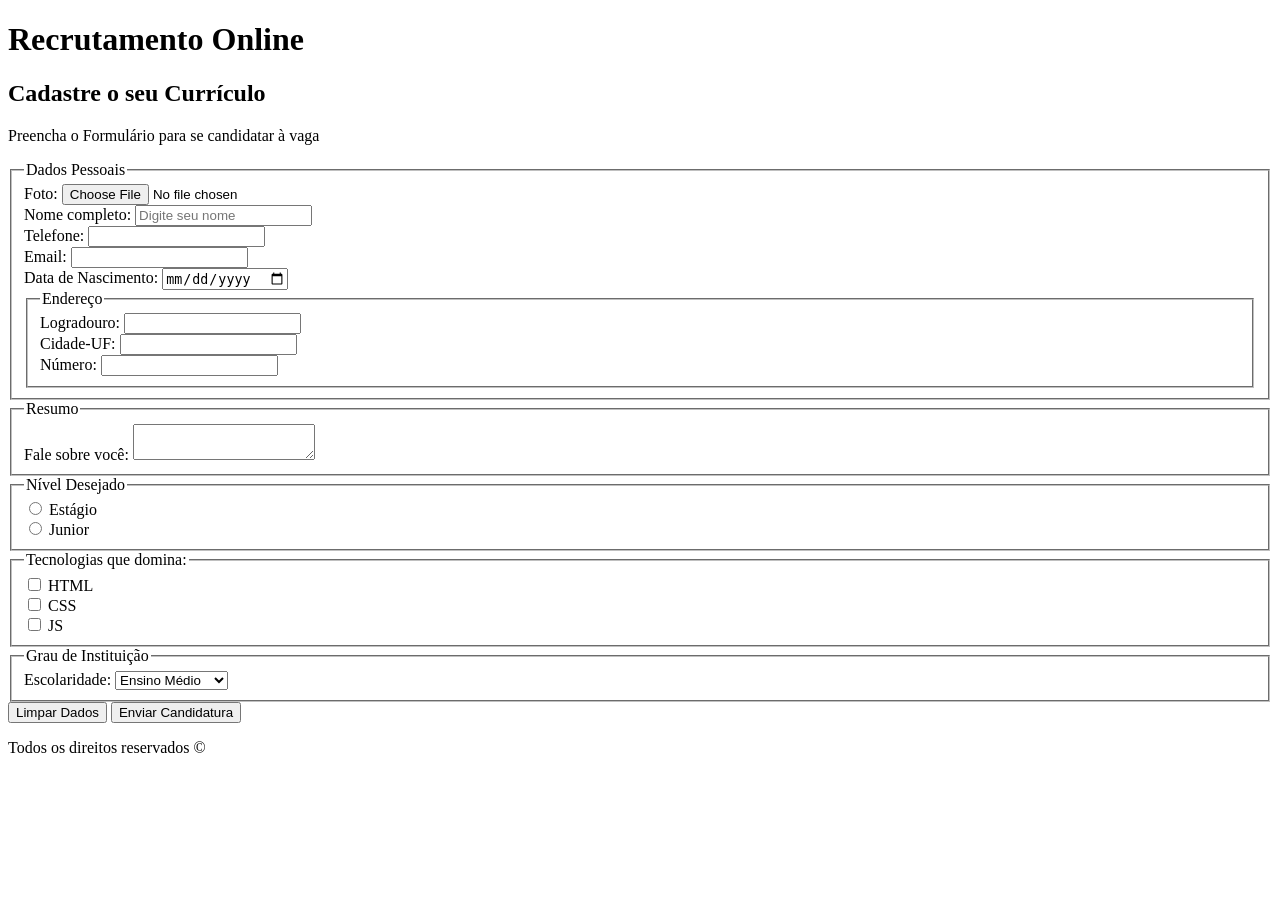
<file: aula 3/index.html>
<!DOCTYPE html>
<html lang="pt-br">
    <head>
        <title>Recrutamento Online</title>
        <meta charset="UTF-8">
    </head>
    <body>
        <header>
            <h1>Recrutamento Online</h1>
        </header>
        <main>
            <section>
                <h2>Cadastre o seu Currículo</h2>
                <form action="https://postman-echo.com/post" method="post" enctype="multipart/form-data">
                    <p>Preencha o Formulário para se candidatar à vaga</p>
                    <fieldset>
                        <legend>Dados Pessoais</legend>

                        <div>
                            <label for="foto_id">Foto:</label>
                            <input id="foto_id" name="foto" type="file" accept="imagem/*">
                        </div>

                        <div>
                         <label for="nome_id">Nome completo:</label>
                         <input id="nome_id" name="nome" type="text" placeholder="Digite seu nome">
                        </div>

                        <div>
                         <label for="telefone_id">Telefone:</label>
                         <input id="telefone_id" name="telefone" type="tel" required>
                        </div>

                        <div>
                            <label for="email_id">Email:</label>
                            <input id="email_id" name="email" type="email">
                        </div>

                        <div>
                            <label for="data_nasc_id">Data de Nascimento:</label>
                            <input id="data_nasc_id" name="data_nasc" type="date">
                        </div>

                        <fieldset>
                            <legend>Endereço</legend>

                            <div>
                                <label for="logradouro_id">Logradouro:</label>
                                <input id="logradouro_id" name="logradouro" type="text">
                            </div>

                            <div>
                                <label for="cidade_id">Cidade-UF:</label>
                                <input id="cidade_id" name="cidade" type="text">
                            </div>

                            <div>
                                <label for="numero_id">Número:</label>
                                <input id="numero_id" name="numero" type="number">
                            </div>

                        </fieldset>

                    </fieldset>
                    <fieldset>
                        <legend>Resumo</legend>
                        <div>
                            <label for="resumo_id">Fale sobre você:</label>
                            <textarea id="resumo_id" nome="resumo"></textarea>
                        </div>
                    </fieldset>

                    <fieldset>
                        <legend>Nível Desejado</legend>
                        <div>
                            <input id="nivel_estagio_id"
                                   name="nivel"
                                   type="radio"
                                   value="estagio">
                            <label for="nivel_estagio_id">Estágio</label>
                        </div>
                        
                        <div>
                            <input id="nivel_junior_id"
                                   name="nivel"
                                   type="radio"
                                   value="junior">
                            <label for="nivel_junior_id">Junior</label>
                        </div>
                    </fieldset>

                    <fieldset>
                        <legend>Tecnologias que domina:</legend>
                        <div>
                            <input id="tec_html_id" 
                                   name="tecnologias"
                                   type="checkbox"
                                   value="html">
                            <label for="tec_html_id">HTML</label>
                        </div>
                        <div>
                            <input id="tec_css_id" 
                                   name="tecnologias"
                                   type="checkbox"
                                   value="css">
                            <label for="tec_css_id">CSS</label>
                        </div>
                        <div>
                            <input id="tec_js_id" 
                                   name="tecnologias"
                                   type="checkbox"
                                   value="js">
                            <label for="tec_js_id">JS</label>
                        </div>
                    </fieldset>
                    
                    <fieldset>
                        <legend>Grau de Instituição</legend>
                        <div>
                            <label for="escolaridade_id">Escolaridade:</label>
                            <select id="escolaridade_id" name="escolaridade">
                                <option value="medio">Ensino Médio</option>
                                <option value="graduacao">Graduação</option>
                                <option value="pos">Pós-graduação</option>
                            </select>
                        </div>
                    </fieldset>

                    <div>
                        <button type="reset">Limpar Dados</button>
                        <button type="submit">Enviar Candidatura</button>
                    </div>
                </form>
            </section>
        </main>
        <footer>
            <p>Todos os direitos reservados &copy;</p>
        </footer>
    </body>
</html>
</file>
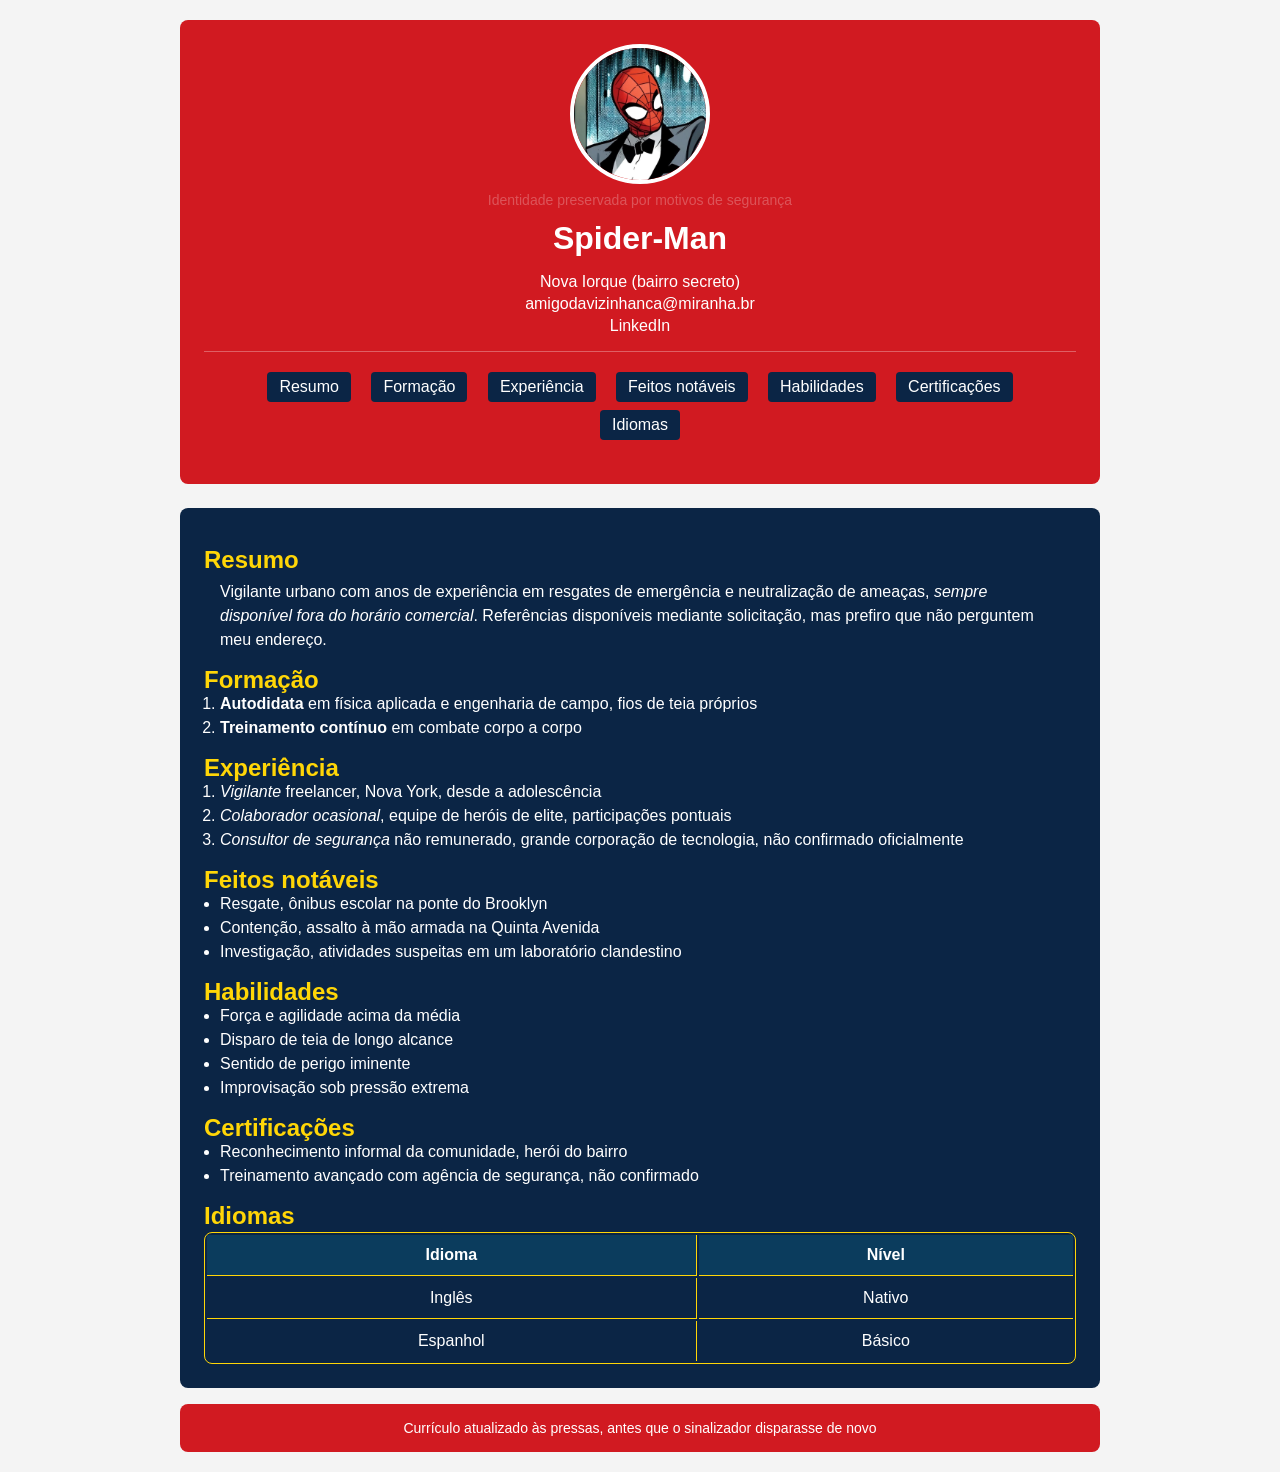
<file: aula 5/index.html>
<!DOCTYPE html>
<html lang="pt-br">
<head>
  <meta charset="UTF-8" />
  <meta name="viewport" content="width=device-width, initial-scale=1.0" />
  <title>Currículo Spider-Man</title>
  <link rel="stylesheet" href="./styles/global.css">
</head>
<body>
  <header>
    <figure>
      <img src="./images/miranha.jpg" alt="Foto de perfil, pessoa mascarada com traje vermelho e azul" />
      <figcaption>Identidade preservada por motivos de segurança</figcaption>
    </figure>
    <h1 style="color: white;">Spider-Man</h1>
    <div class="header-info">
      <p>Nova Iorque (bairro secreto)</p>
      <p>
        <a href="mailto:amigodavizinhanca@miranha.br">amigodavizinhanca@miranha.br</a>
      </p>
      <p>
        <a href="https://www.linkedin.com/in/miranha/">LinkedIn</a>
      </p>
      <nav>
        <ul>
          <li><a href="#resumo">Resumo</a></li>
          <li><a href="#formacao">Formação</a></li>
          <li><a href="#experiencia">Experiência</a></li>
          <li><a href="#feitos">Feitos notáveis</a></li>
          <li><a href="#habilidades">Habilidades</a></li>
          <li><a href="#certificacoes">Certificações</a></li>
          <li><a href="#idiomas">Idiomas</a></li>
        </ul>
      </nav>
    </div>
  </header>

  <main>
    <section id="resumo">
      <h2>Resumo</h2>
      <p>
        Vigilante urbano com anos de experiência em resgates de emergência e neutralização de ameaças,
        <em>sempre disponível fora do horário comercial</em>. Referências disponíveis mediante solicitação,
        mas prefiro que não perguntem meu endereço.
      </p>
    </section>

    <section id="formacao">
      <h2>Formação</h2>
      <ol>
        <li><strong>Autodidata</strong> em física aplicada e engenharia de campo, fios de teia próprios</li>
        <li><strong>Treinamento contínuo</strong> em combate corpo a corpo</li>
      </ol>
    </section>

    <section id="experiencia">
      <h2>Experiência</h2>
      <ol>
        <li><em>Vigilante</em> freelancer, Nova York, desde a adolescência</li>
        <li><em>Colaborador ocasional</em>, equipe de heróis de elite, participações pontuais</li>
        <li><em>Consultor de segurança</em> não remunerado, grande corporação de tecnologia, não confirmado oficialmente</li>
      </ol>
    </section>

    <section id="feitos">
      <h2>Feitos notáveis</h2>
      <ul>
        <li>Resgate, ônibus escolar na ponte do Brooklyn</li>
        <li>Contenção, assalto à mão armada na Quinta Avenida</li>
        <li>Investigação, atividades suspeitas em um laboratório clandestino</li>
      </ul>
    </section>

    <section id="habilidades">
      <h2>Habilidades</h2>
      <ul>
        <li>Força e agilidade acima da média</li>
        <li>Disparo de teia de longo alcance</li>
        <li>Sentido de perigo iminente</li>
        <li>Improvisação sob pressão extrema</li>
      </ul>
    </section>

    <section id="certificacoes">
      <h2>Certificações</h2>
      <ul>
        <li>Reconhecimento informal da comunidade, herói do bairro</li>
        <li>Treinamento avançado com agência de segurança, não confirmado</li>
      </ul>
    </section>

    <section id="idiomas">
      <h2>Idiomas</h2>
      <table>
        <thead>
          <tr>
            <th scope="col">Idioma</th>
            <th scope="col">Nível</th>
          </tr>
        </thead>
        <tbody>
          <tr>
            <td>Inglês</td>
            <td>Nativo</td>
          </tr>
          <tr>
            <td>Espanhol</td>
            <td>Básico</td>
          </tr>
        </tbody>
      </table>
    </section>
  </main>

  <footer>
    <p>Currículo atualizado às pressas, antes que o sinalizador disparasse de novo</p>
  </footer>
</body>

</html>
</file>
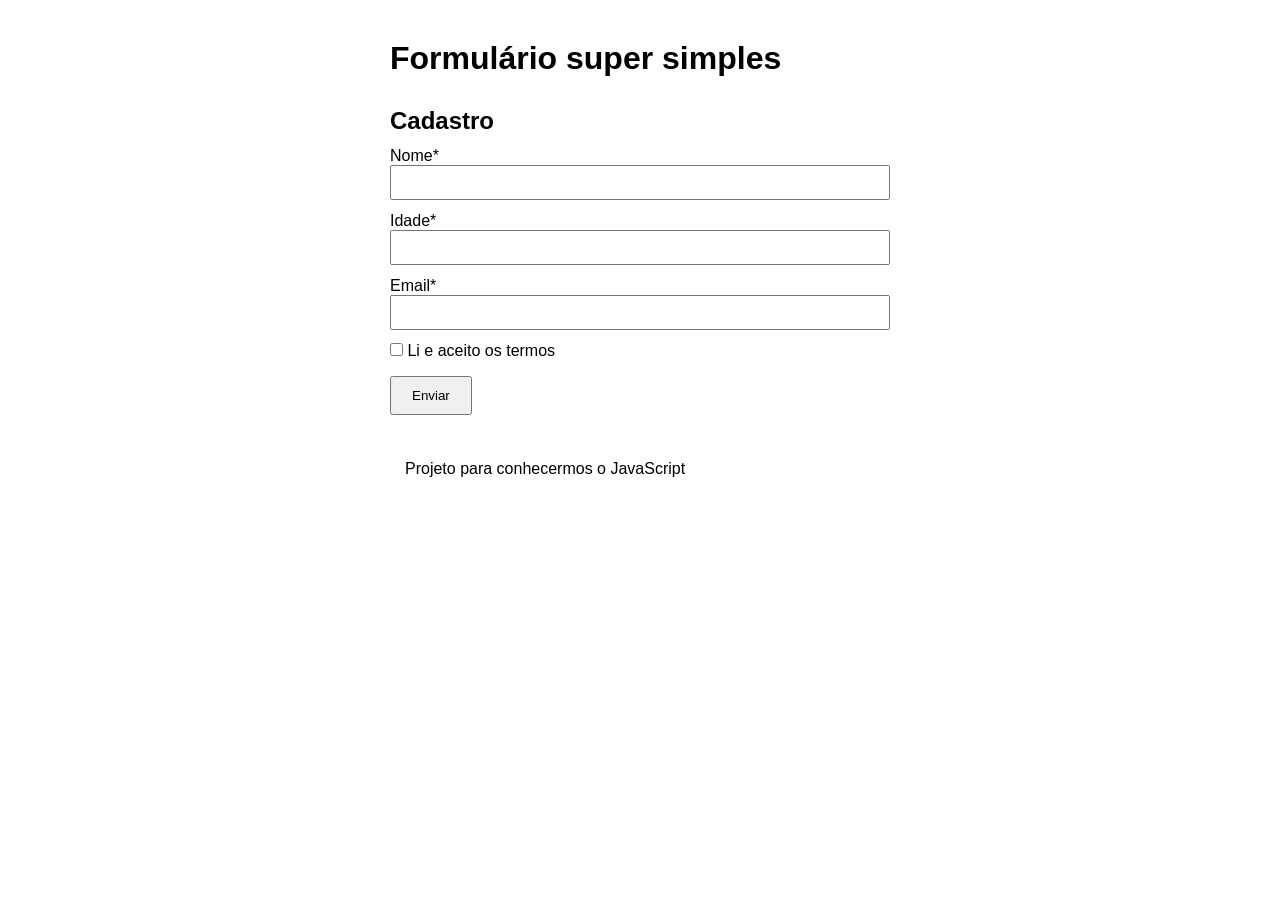
<file: aula 7/index.html>
<!DOCTYPE html>
<html lang="pt-BR">
<head>
    <meta charset="UTF-8">
    <meta name="viewport" content="width=device-width, initial-scale=1.0">
    <title>Aprendendo JavaScript</title>
    <link rel="stylesheet" href="./styles/global.css">
    <script src="./scripts/index.js" defer></script>
</head>
<body>
    <header>
        <h1>Formulário super simples</h1>
    </header>
    <main>
        <h2>Cadastro</h2>
        <form id="cadastro">
            <label for="nome">Nome*</label>
            <input type="text" id="nome">
            <p id="erro-nome" class="oculto"></p>

            <label for="idade">Idade*</label>
            <input type="text" id="idade">
            <p id="erro-idade" class="oculto"></p>

            <label for="email">Email*</label>
            <input type="text" id="email">
            <p id="erro-email" class="oculto"></p>

            <label>
                <input type="checkbox" id="termos">
                <span>Li e aceito os termos</span>
                <p id="erro-termos" class="oculto"></p>
            </label>

            <button onclick="executar(event)">Enviar</button>
            <p id="concluido" class="oculto"></p>

        </form>
    </main>
    <footer>
        <p>Projeto para conhecermos o JavaScript</p>
    </footer>
</body>
</html>
</file>
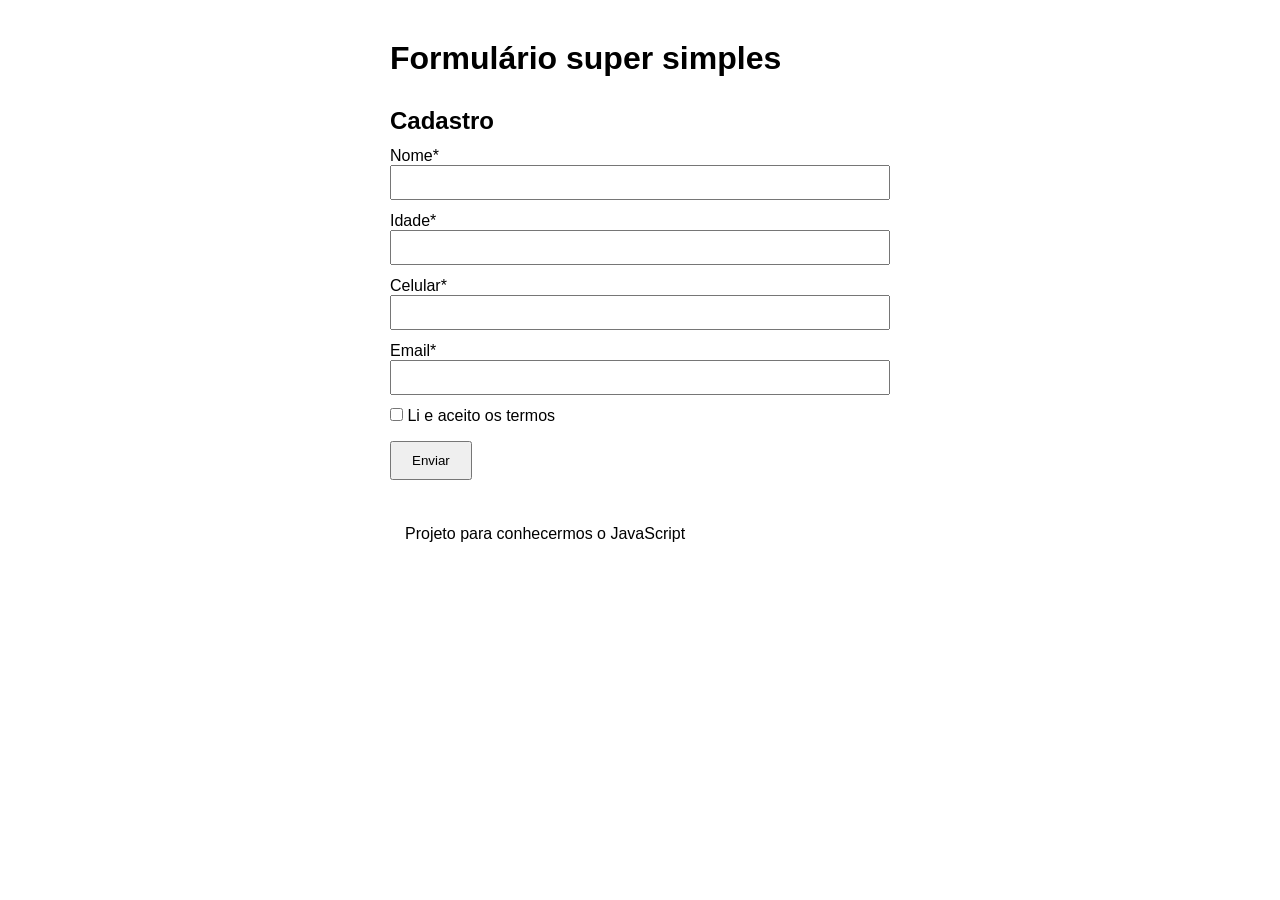
<file: aula 8/index.html>
<!DOCTYPE html>
<html lang="pt-BR">
<head>
  <meta charset="UTF-8">
  <meta name="viewport" content="width=device-width, initial-scale=1.0">
  <link rel="stylesheet" href="styles/global.css">
  <script src="scripts/index.js" defer></script>
  <title>Formulário JS</title>
</head>
<body>
  <header>
    <h1>Formulário super simples</h1>
  </header>
  <main>
    <h2>Cadastro</h2>
    <form id="cadastro" novalidate onsubmit="executar(event)">
      <label for="nome">Nome*</label>
      <input type="text" id="nome">
      <p id="erro-nome" class="oculto"></p>

      <label for="idade">Idade*</label>
      <input type="number" id="idade">
      <p id="erro-idade" class="oculto"></p>

      <label for="Celular">Celular*</label>
      <input type="text" id="celular" oninput="mascararCelular(event)">
      <p id="erro-celular" class="oculto"></p>


      <label for="email">Email*</label>
      <input type="email" id="email">
      <p id="erro-email" class="oculto"></p>

      <label>
        <input type="checkbox" id="termos">
        Li e aceito os termos
        <p id="erro-termos" class="oculto"></p>
      </label>

      <button type="submit">Enviar</button>
      <p id="concluido" class="oculto"></p>

    </form>
  </main>
  <footer>
    <p>Projeto para conhecermos o JavaScript</p>
  </footer>
</body>
</html>
</file>
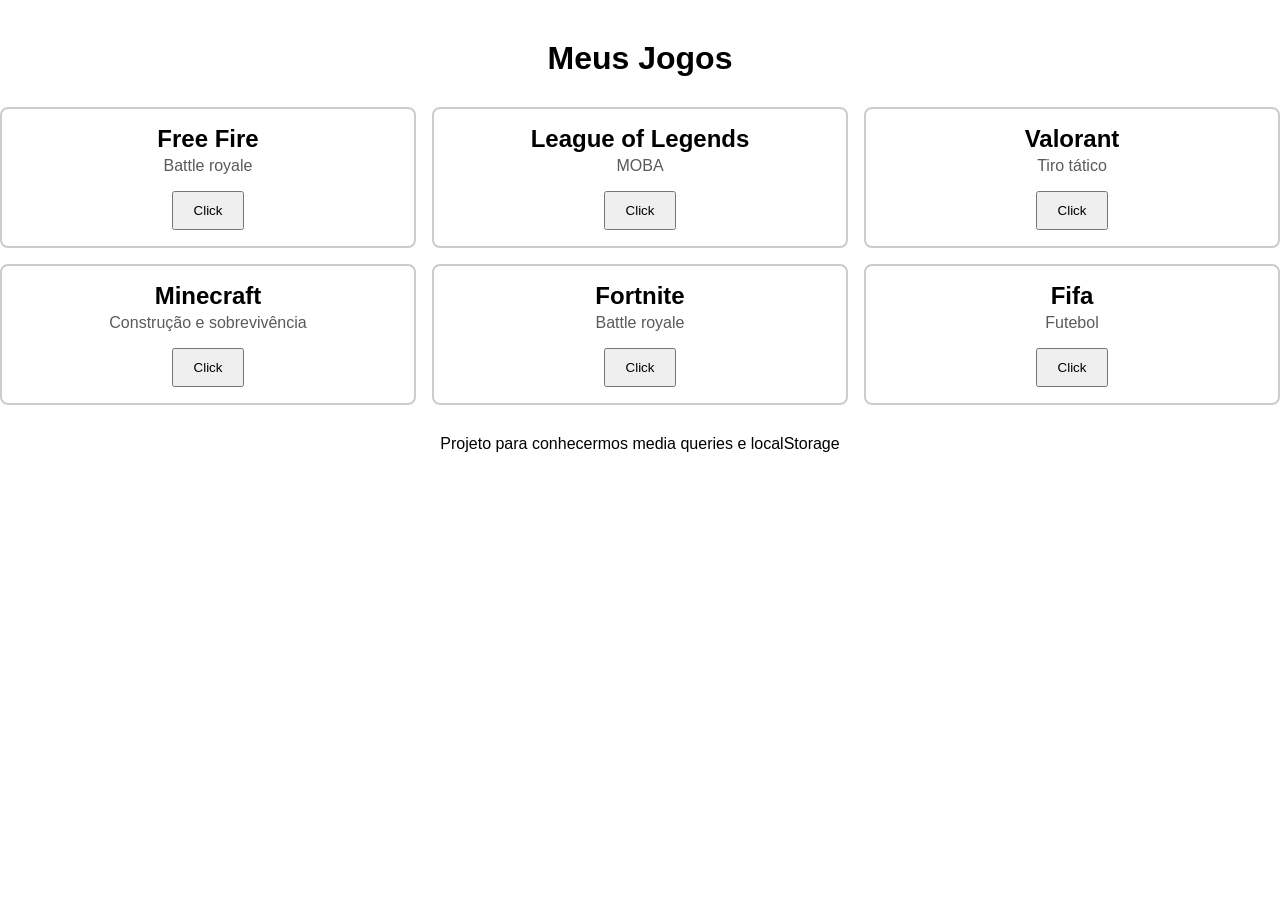
<file: aula-9/index.html>
<!DOCTYPE html>
<html lang="pt-BR">
<head>
  <meta charset="UTF-8">
  <meta name="viewport" content="width=device-width, initial-scale=1.0">
  <link rel="stylesheet" href="./styles/global.css">
  <script src="./scripts/index.js" defer></script>
  <title>Meus Jogos</title>
</head>
<body>
  <header>
    <h1>Meus Jogos</h1>
  </header>
  <main>
    <section class="container-cards">

      <div class="card" id="free-fire">
        <h2>Free Fire</h2>
        <p>Battle royale</p>
        <button onclick="marcar('free-fire', 'Free fire')">Click</button>
      </div>

      <div class="card" id="lol">
        <h2>League of Legends</h2>
        <p>MOBA</p>
        <button onclick="marcar('lol', 'League of Legends')">Click</button>
      </div>

      <div class="card" id="valorant">
        <h2>Valorant</h2>
        <p>Tiro tático</p>
        <button onclick="marcar('valorant', 'Valorant')">Click</button>
      </div>

      <div class="card" id="minecraft">
        <h2>Minecraft</h2>
        <p>Construção e sobrevivência</p>
        <button onclick="marcar('minecraft', 'Minecraft')">Click</button>
      </div>

      <div class="card" id="fortnite">
        <h2>Fortnite</h2>
        <p>Battle royale</p>
        <button onclick="marcar('fortnite', 'Fortnite')">Click</button>
      </div>

      <div class="card" id="fifa">
        <h2>Fifa</h2>
        <p>Futebol</p>
        <button onclick="marcar('fifa', 'Fifa')">Click</button>
      </div>

    </section>
  </main>
  <footer>
    <p>Projeto para conhecermos media queries e localStorage</p>
  </footer>
</body>
</html>
</file>
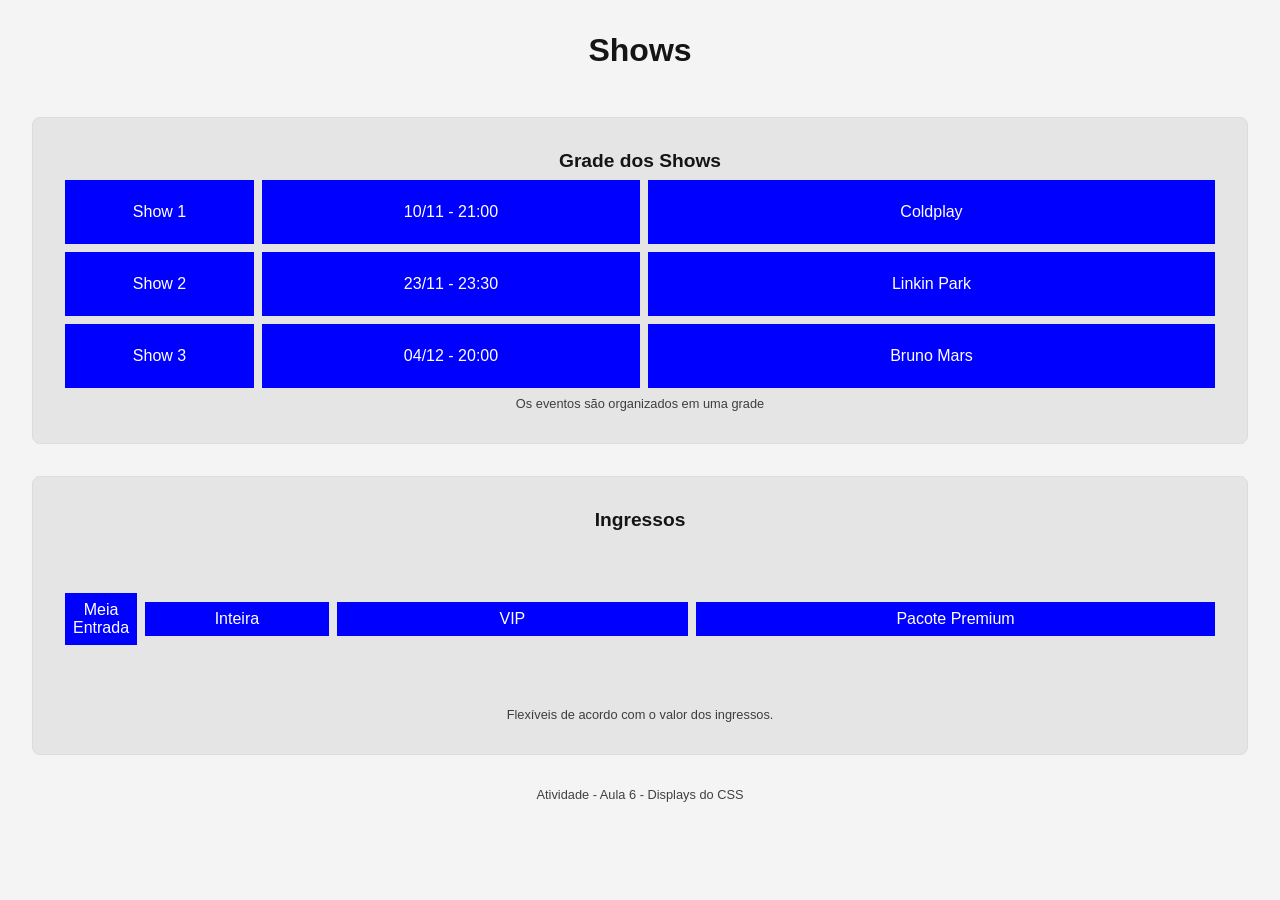
<file: aula 6/atividade/index.html>
<!DOCTYPE html>
<html lang="pt-br">
<head>
    <meta charset="UTF-8">
    <meta name="viewport" content="width=device-width, initial-scale=1.0">
    <link rel="stylesheet" href="./styles/atividade.css">
    <title>Grade de Shows</title>
</head>
<body>
    <header>
        <h1>Shows</h1>
    </header>
    <main>
        <section>
            <h2>Grade dos Shows</h2>
            <div class="conteiner-grid">
                <div class="item">Show 1</div>
                <div class="item">10/11 - 21:00</div>
                <div class="item">Coldplay</div>
                <div class="item">Show 2</div>
                <div class="item">23/11 - 23:30</div>
                <div class="item">Linkin Park</div>
                <div class="item">Show 3</div>
                <div class="item">04/12 - 20:00</div>
                <div class="item">Bruno Mars</div>
            </div>
            <p>Os eventos são organizados em uma grade</p>
        </section>

        <section>
        <h2>Ingressos</h2>
            <div class="conteiner-flex">
                <div class="item">Meia Entrada</div>
                <div id="item-2" class="item">Inteira</div>
                <div id="item-3" class="item">VIP</div>
                <div id="item-4" class="item">Pacote Premium</div>
            </div>
            <p>Flexíveis de acordo com o valor dos ingressos.</p>
        </section>
    </main>
    <footer>
        <p>Atividade - Aula 6 - Displays do CSS</p>
    </footer>
    
</body>
</html>
</file>
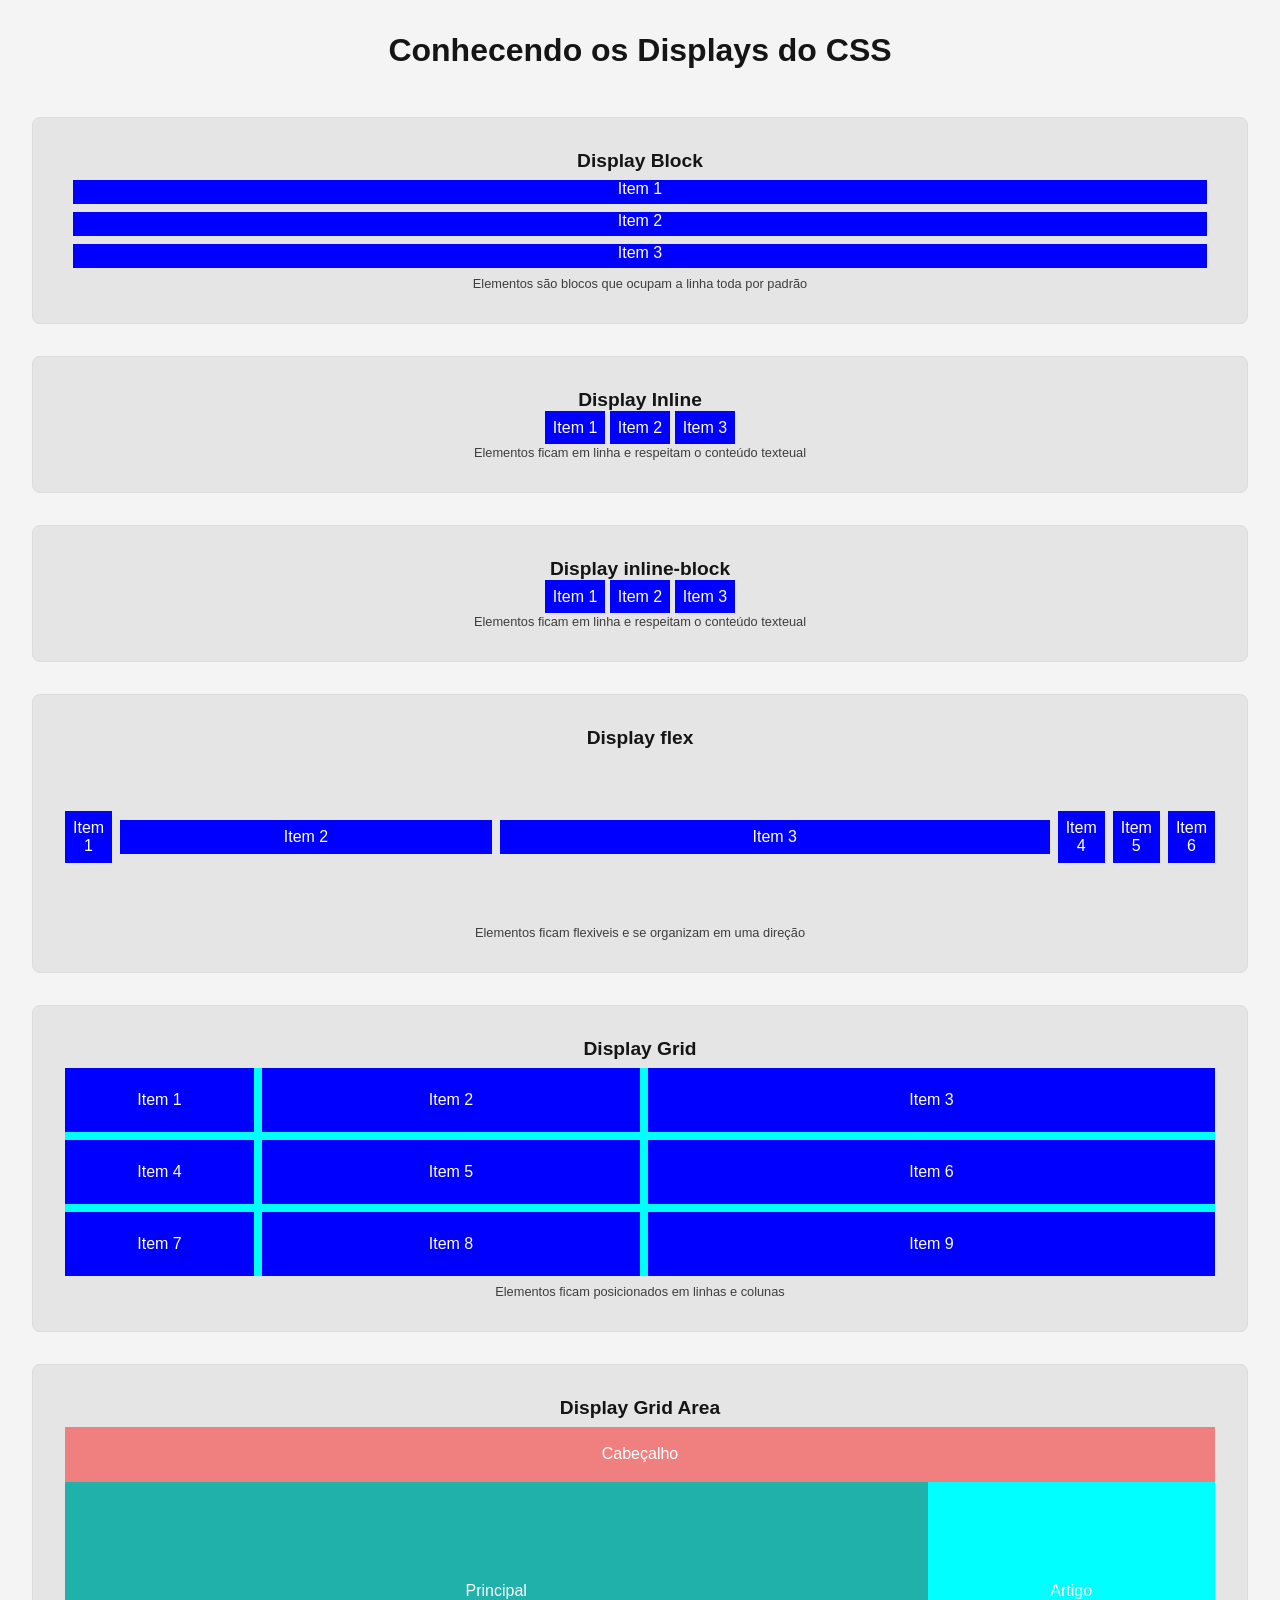
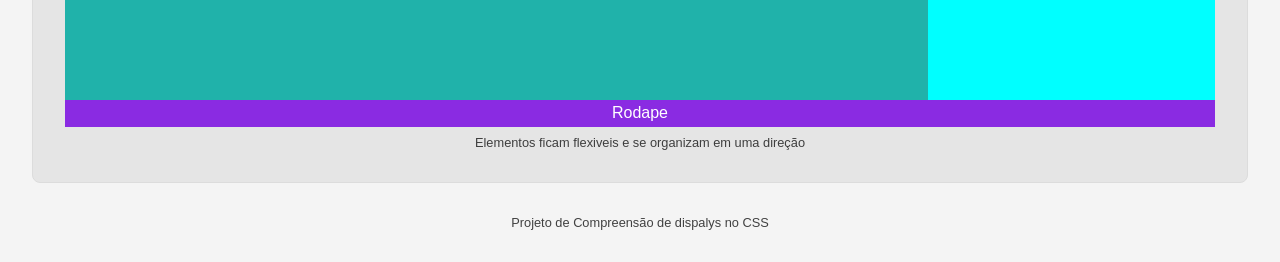
<file: aula 6/exemplos/index.html>
<!DOCTYPE html>
<html lang="pt-br">
<head>
    <meta charset="UTF-8">
    <meta name="viewport" content="width=device-width, initial-scale=1.0">
    <link rel="stylesheet" href="./styles/global.css">
    <link rel="icon" href="./images/22.png" type="image/x-icon">
    <title>Conhecendo os displays</title>
</head>
<body>
    <header>
        <h1>Conhecendo os Displays do CSS</h1>
    </header>
    <main>
        <section>
            <h2>Display Block</h2>
            <div class="conteiner-block">
                <div class="item">Item 1</div>
                <div class="item">Item 2</div>
                <div class="item">Item 3</div>
            </div>
            <p>Elementos são blocos que ocupam a linha toda por padrão</p>
        </section>

        <section>
            <h2>Display Inline</h2>
            <div class="conteiner-inline">
                <div class="item">Item 1</div>
                <div class="item">Item 2</div>
                <div class="item">Item 3</div>
            </div>
            <p>Elementos ficam em linha e respeitam o conteúdo texteual</p>
        </section>

        <section>
            <h2>Display inline-block</h2>
            <div class="conteiner-inline">
                <div class="item">Item 1</div>
                <div class="item">Item 2</div>
                <div class="item">Item 3</div>
            </div>
            <p>Elementos ficam em linha e respeitam o conteúdo texteual</p>
        </section>

        <section>
            <h2>Display flex</h2>
            <div class="conteiner-flex">
                <div class="item">Item 1</div>
                <div id="item-2" class="item">Item 2</div>
                <div id="item-3" class="item">Item 3</div>
                <div class="item">Item 4</div>
                <div class="item">Item 5</div>
                <div class="item">Item 6</div>
            </div>
            <p>Elementos ficam flexiveis e se organizam em uma direção</p>
        </section>

        <section>
            <h2>Display Grid</h2>
            <div class="conteiner-grid">
                <div class="item">Item 1</div>
                <div class="item">Item 2</div>
                <div class="item">Item 3</div>
                <div class="item">Item 4</div>
                <div class="item">Item 5</div>
                <div class="item">Item 6</div>
                <div class="item">Item 7</div>
                <div class="item">Item 8</div>
                <div class="item">Item 9</div>
            </div>
            <p>Elementos ficam posicionados em linhas e colunas</p>
        </section>

        <section>
            <h2>Display Grid Area</h2>
            <div class="conteiner-grid-area">
                <div class="item item-cabecalho">Cabeçalho</div>
                <div class="item item-principal">Principal</div>
                <div class="item item-artigo">Artigo</div>
                <div class="item item-rodape">Rodape</div>
            </div>
            <p>Elementos ficam flexiveis e se organizam em uma direção</p>
        </section>

    </main>
    <footer>
        <p>Projeto de Compreensão de dispalys no CSS</p>
    </footer>
</body>
</html>
</file>
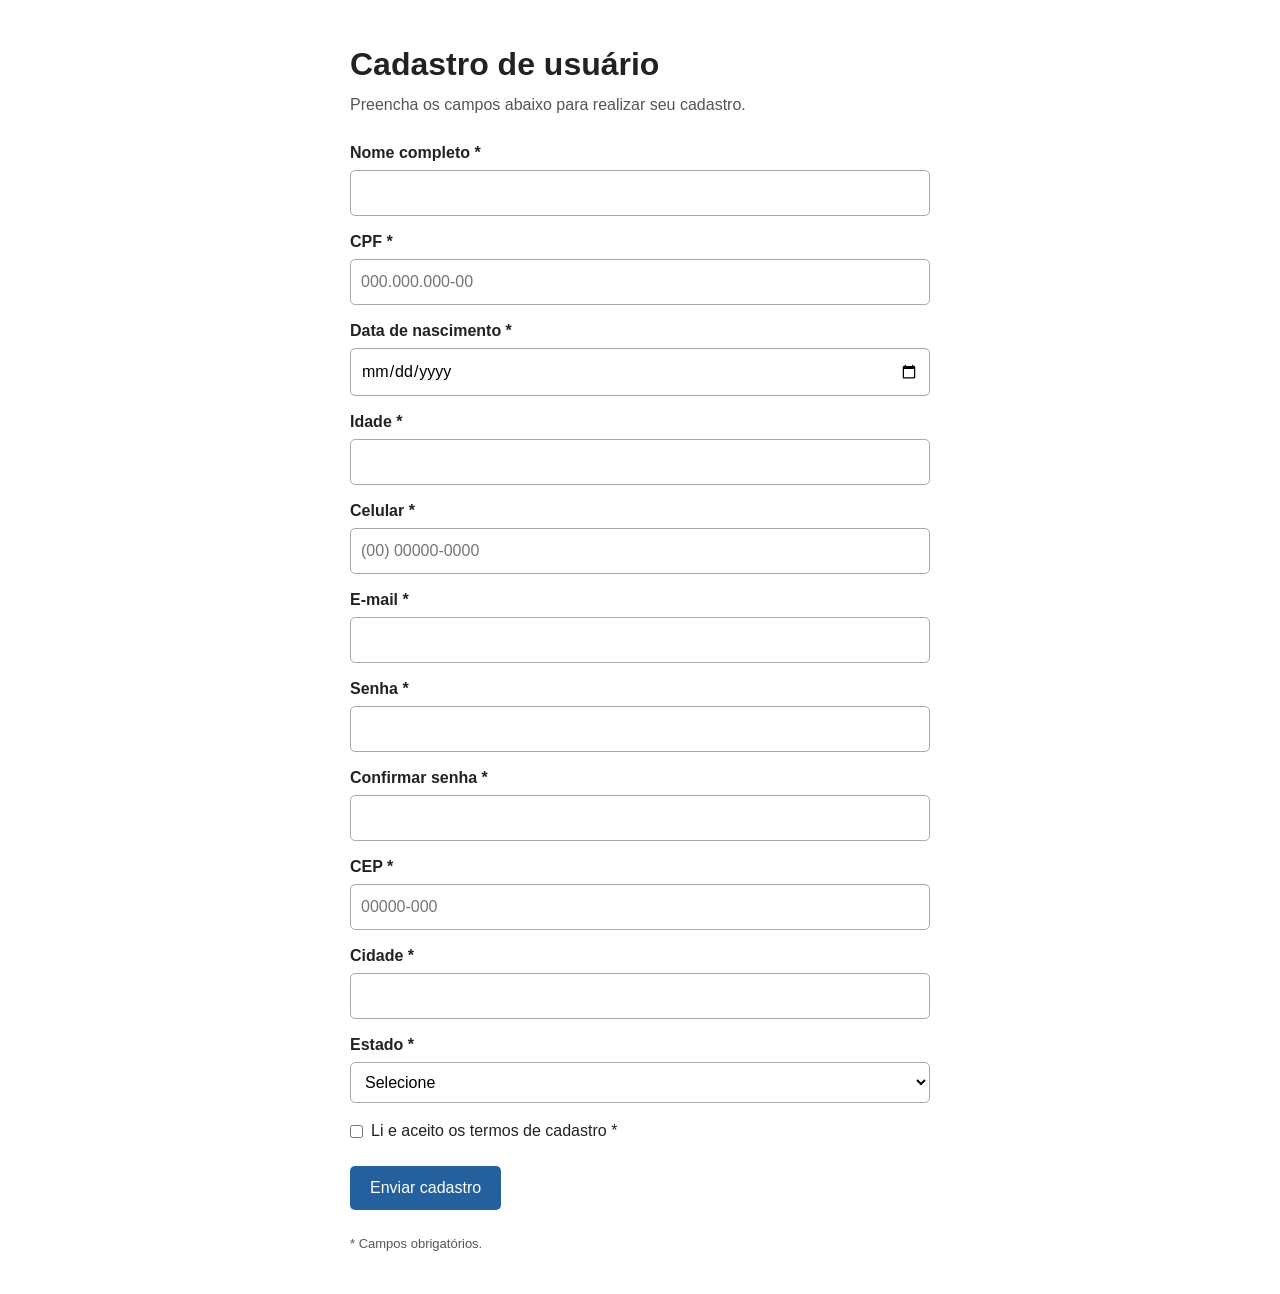
<file: aula 8/cadastro_web/index.html>
<!DOCTYPE html>
<html lang="pt-BR">
<head>
  <meta charset="UTF-8">
  <meta name="viewport" content="width=device-width, initial-scale=1.0">
  <link rel="stylesheet" href="styles/global.css">
  <script src="scripts/index.js" defer></script>
  <title>Cadastro de usuário</title>
</head>
<body>
  <header>
    <h1>Cadastro de usuário</h1>
    <p>Preencha os campos abaixo para realizar seu cadastro.</p>
  </header>

  <main>
    <form id="cadastro" novalidate>
      <div class="campo">
        <label for="nome">Nome completo *</label>
        <input type="text" id="nome" name="nome" autocomplete="name">
        <small id="erro-nome" class="mensagem-erro"></small>
      </div>

      <div class="campo">
        <label for="cpf">CPF *</label>
        <input type="text" id="cpf" name="cpf" placeholder="000.000.000-00" maxlength="14" inputmode="numeric">
        <small id="erro-cpf" class="mensagem-erro"></small>
      </div>

      <div class="campo">
        <label for="nascimento">Data de nascimento *</label>
        <input type="date" id="nascimento" name="nascimento">
        <small id="erro-nascimento" class="mensagem-erro"></small>
      </div>

      <div class="campo">
        <label for="idade">Idade *</label>
        <input type="number" id="idade" name="idade" min="18" max="120">
        <small id="erro-idade" class="mensagem-erro"></small>
      </div>

      <div class="campo">
        <label for="celular">Celular *</label>
        <input type="tel" id="celular" name="celular" placeholder="(00) 00000-0000" maxlength="15" inputmode="numeric">
        <small id="erro-celular" class="mensagem-erro"></small>
      </div>

      <div class="campo">
        <label for="email">E-mail *</label>
        <input type="email" id="email" name="email" autocomplete="email">
        <small id="erro-email" class="mensagem-erro"></small>
      </div>

      <div class="campo">
        <label for="senha">Senha *</label>
        <input type="password" id="senha" name="senha" minlength="8" autocomplete="new-password">
        <small id="erro-senha" class="mensagem-erro"></small>
      </div>

      <div class="campo">
        <label for="confirmarSenha">Confirmar senha *</label>
        <input type="password" id="confirmarSenha" name="confirmarSenha" autocomplete="new-password">
        <small id="erro-confirmarSenha" class="mensagem-erro"></small>
      </div>

      <div class="campo">
        <label for="cep">CEP *</label>
        <input type="text" id="cep" name="cep" placeholder="00000-000" maxlength="9" inputmode="numeric">
        <small id="erro-cep" class="mensagem-erro"></small>
      </div>

      <div class="campo">
        <label for="cidade">Cidade *</label>
        <input type="text" id="cidade" name="cidade" autocomplete="address-level2">
        <small id="erro-cidade" class="mensagem-erro"></small>
      </div>

      <div class="campo">
        <label for="estado">Estado *</label>
        <select id="estado" name="estado">
          <option value="">Selecione</option>
          <option value="AC">Acre</option><option value="AL">Alagoas</option>
          <option value="AP">Amapá</option><option value="AM">Amazonas</option>
          <option value="BA">Bahia</option><option value="CE">Ceará</option>
          <option value="DF">Distrito Federal</option><option value="ES">Espírito Santo</option>
          <option value="GO">Goiás</option><option value="MA">Maranhão</option>
          <option value="MT">Mato Grosso</option><option value="MS">Mato Grosso do Sul</option>
          <option value="MG">Minas Gerais</option><option value="PA">Pará</option>
          <option value="PB">Paraíba</option><option value="PR">Paraná</option>
          <option value="PE">Pernambuco</option><option value="PI">Piauí</option>
          <option value="RJ">Rio de Janeiro</option><option value="RN">Rio Grande do Norte</option>
          <option value="RS">Rio Grande do Sul</option><option value="RO">Rondônia</option>
          <option value="RR">Roraima</option><option value="SC">Santa Catarina</option>
          <option value="SP">São Paulo</option><option value="SE">Sergipe</option>
          <option value="TO">Tocantins</option>
        </select>
        <small id="erro-estado" class="mensagem-erro"></small>
      </div>

      <label class="termos" for="termos">
        <input type="checkbox" id="termos" name="termos">
        Li e aceito os termos de cadastro *
      </label>
      <small id="erro-termos" class="mensagem-erro"></small>

      <button type="submit" id="btn-enviar">Enviar cadastro</button>
      <p id="concluido" role="status"></p>
    </form>
  </main>

  <footer>
    <p>* Campos obrigatórios.</p>
  </footer>
</body>
</html>
</file>
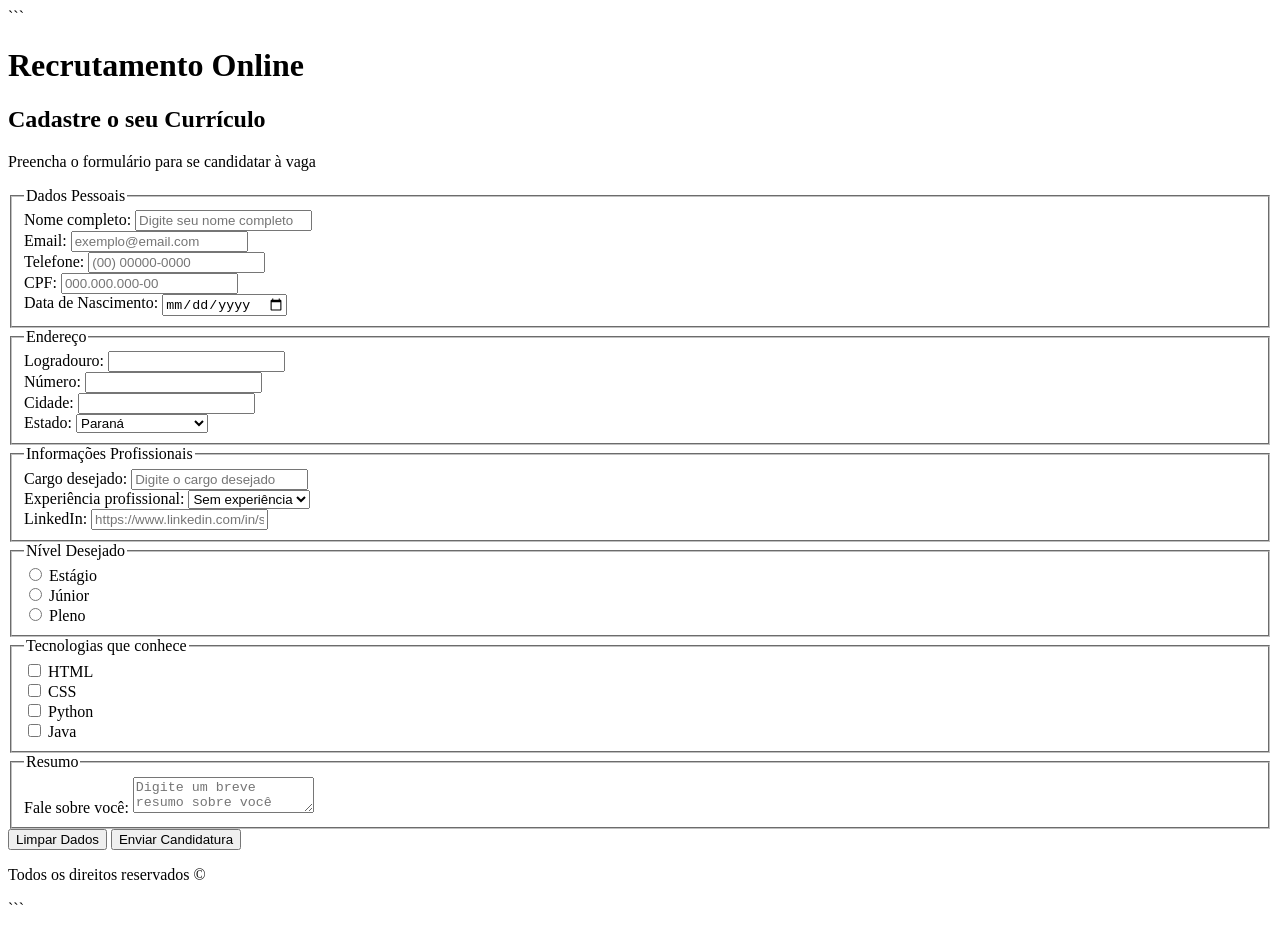
<file: aula 4/formulario.html>
<!DOCTYPE html>

<html lang="pt-br">
    <head>
        <title>Recrutamento Online</title>
        <meta charset="UTF-8">
    </head>

```
<body>
    <header>
        <h1>Recrutamento Online</h1>
    </header>

    <main>
        <section>
            <h2>Cadastre o seu Currículo</h2>

            <form action="https://postman-echo.com/post" method="post">

                <p>Preencha o formulário para se candidatar à vaga</p>

                <fieldset>
                    <legend>Dados Pessoais</legend>

                    <div>
                        <label for="nome_id">Nome completo:</label>
                        <input id="nome_id"
                               name="nome"
                               type="text"
                               placeholder="Digite seu nome completo"
                               required>
                    </div>

                    <div>
                        <label for="email_id">Email:</label>
                        <input id="email_id"
                               name="email"
                               type="email"
                               placeholder="exemplo@email.com"
                               required>
                    </div>

                    <div>
                        <label for="telefone_id">Telefone:</label>
                        <input id="telefone_id"
                               name="telefone"
                               type="tel"
                               placeholder="(00) 00000-0000">
                    </div>

                    <div>
                        <label for="cpf_id">CPF:</label>
                        <input id="cpf_id"
                               name="cpf"
                               type="text"
                               placeholder="000.000.000-00"
                               pattern="[0-9]{3}\.[0-9]{3}\.[0-9]{3}-[0-9]{2}">
                    </div>

                    <div>
                        <label for="data_nasc_id">Data de Nascimento:</label>
                        <input id="data_nasc_id"
                               name="data_nascimento"
                               type="date">
                    </div>

                </fieldset>

                <fieldset>
                    <legend>Endereço</legend>

                    <div>
                        <label for="logradouro_id">Logradouro:</label>
                        <input id="logradouro_id"
                               name="logradouro"
                               type="text">
                    </div>

                    <div>
                        <label for="numero_id">Número:</label>
                        <input id="numero_id"
                               name="numero"
                               type="number">
                    </div>

                    <div>
                        <label for="cidade_id">Cidade:</label>
                        <input id="cidade_id"
                               name="cidade"
                               type="text">
                    </div>

                    <div>
                        <label for="estado_id">Estado:</label>
                        <select id="estado_id" name="estado">
                            <option value="pr">Paraná</option>
                            <option value="sp">São Paulo</option>
                            <option value="sc">Santa Catarina</option>
                            <option value="rs">Rio Grande do Sul</option>
                            <option value="outro">Outro</option>
                        </select>
                    </div>

                </fieldset>

                <fieldset>
                    <legend>Informações Profissionais</legend>

                    <div>
                        <label for="cargo_id">Cargo desejado:</label>
                        <input id="cargo_id"
                               name="cargo"
                               type="text"
                               placeholder="Digite o cargo desejado">
                    </div>

                    <div>
                        <label for="experiencia_id">Experiência profissional:</label>
                        <select id="experiencia_id" name="experiencia">
                            <option value="sem_experiencia">Sem experiência</option>
                            <option value="menos_1">Menos de 1 ano</option>
                            <option value="1_3">De 1 a 3 anos</option>
                            <option value="3_5">De 3 a 5 anos</option>
                            <option value="mais_5">Mais de 5 anos</option>
                        </select>
                    </div>

                    <div>
                        <label for="linkedin_id">LinkedIn:</label>
                        <input id="linkedin_id"
                               name="linkedin"
                               type="url"
                               placeholder="https://www.linkedin.com/in/seu-perfil">
                    </div>

                </fieldset>

                <fieldset>
                    <legend>Nível Desejado</legend>

                    <div>
                        <input id="nivel_estagio_id"
                               name="nivel"
                               type="radio"
                               value="estagio">
                        <label for="nivel_estagio_id">Estágio</label>
                    </div>

                    <div>
                        <input id="nivel_junior_id"
                               name="nivel"
                               type="radio"
                               value="junior">
                        <label for="nivel_junior_id">Júnior</label>
                    </div>

                    <div>
                        <input id="nivel_pleno_id"
                               name="nivel"
                               type="radio"
                               value="pleno">
                        <label for="nivel_pleno_id">Pleno</label>
                    </div>

                </fieldset>

                <fieldset>
                    <legend>Tecnologias que conhece</legend>

                    <div>
                        <input id="tec_html_id"
                               name="tecnologias"
                               type="checkbox"
                               value="html">
                        <label for="tec_html_id">HTML</label>
                    </div>

                    <div>
                        <input id="tec_css_id"
                               name="tecnologias"
                               type="checkbox"
                               value="css">
                        <label for="tec_css_id">CSS</label>
                    </div>

                    <div>
                        <input id="tec_python_id"
                               name="tecnologias"
                               type="checkbox"
                               value="python">
                        <label for="tec_python_id">Python</label>
                    </div>

                    <div>
                        <input id="tec_java_id"
                               name="tecnologias"
                               type="checkbox"
                               value="java">
                        <label for="tec_java_id">Java</label>
                    </div>

                </fieldset>

                <fieldset>
                    <legend>Resumo</legend>

                    <div>
                        <label for="resumo_id">Fale sobre você:</label>
                        <textarea id="resumo_id"
                                  name="resumo"
                                  placeholder="Digite um breve resumo sobre você"></textarea>
                    </div>

                </fieldset>

                <div>
                    <button type="reset">Limpar Dados</button>
                    <button type="submit">Enviar Candidatura</button>
                </div>

            </form>
        </section>
    </main>

    <footer>
        <p>Todos os direitos reservados &copy;</p>
    </footer>

</body>
```

</html>
</file>
<file: aula 5/styles/global.css>
* {
    margin: 0;
    padding: 0;
    box-sizing: border-box;
}

body {
    font-size: 16px;
    font-family: Arial, Helvetica, sans-serif;
    color: #1a1a1a;
    background-color: #f4f4f4;
    padding: 1.25rem;
    max-width: 60rem;
    margin: auto;
}

header {
    background-color: #d11a21;
    color: #ffffff;
    padding: 1.5rem;
    border-radius: 0.5rem;
    text-align: center;
}

header img {
    width: 8.75rem;
    height: 8.75rem;
    border-radius: 50%;
    border: 0.25rem solid #ffffff;
}

header figcaption {
    font-size: 0.875rem;
    opacity: 0.25;
    margin-top: 0.25rem;
}

header h1 {
    margin-top: 0.75rem;
    font-size: 2rem;
}

.header-info {
    margin-top: 1rem;
}

header p {
    margin-top: 0.25rem;
}

a {
    color: inherit;
    text-decoration: none;
}

a:hover {
    opacity: 0.8;
    cursor: pointer;
    color: #ffd607;
    transition: 0.5s;
}

nav {
    margin-top: 1rem;
    padding: 1rem;
    border-top: 0.065rem solid rgba(255, 255, 255, 0.3);
}

nav ul {
    list-style: none;
}

nav li {
    display: inline-block;
    margin: 0.25rem 0.5rem;
}

nav a {
    display: block;
    background-color: #0b2545;
    padding: 0.375rem 0.75rem;
    border-radius: 0.25rem;
}

main {
    padding: 1.5rem;
    color: #ffffff;
    background-color: #0b2545;
    margin-top: 1.5rem;
    border-radius: 0.5rem;
}

section {
    margin-top: 1rem;
    line-height: 1.5rem;
}

section h2 {
    color: #ffd607;
}

section p {
    margin: 0.5rem 1rem;
}

section ul,
section ol {
    margin-left: 0.5rem 1rem;
    padding-left: 1rem;
}

table {
    width: 100%;
    margin-top: 0.25rem;
    border: 1px solid #ffd607;
    border-radius: 0.5rem;
}

table th {
    background-color: #0b3c5d;
}

table th,
table td {
    padding: 0.5rem;
    text-align: center;
    border-right: 1px solid #ffd607;
    border-bottom: 1px solid #ffd607;

}

table th:last-child,
table td:last-child {
    border-right: none;
}

table tr:last-child td{
    border-bottom: none;
}

footer {
    margin-top: 1rem;
    font-size: 0.875rem;
    text-align: center;
    color: #ffffff;
    background-color: #d11a21;
    padding: 1rem;
    border-radius: 0.5rem;
}
</file>
<file: aula 7/styles/global.css>
* {
    margin: 0;
    padding: 0;
    box-sizing: border-box;
}

html {
    font-size: 62.5%;
}

body {
    font-family: Arial, sans-serif;
    font-size: 1.6rem;
    max-width: 50rem;
    margin: 4rem auto;
}

main {
    margin-top: 3rem;
}

footer {
    margin-top: 3rem;
}

footer p {
    margin-top: 1rem;
    padding: 1.5rem;
}

label {
    display: block;
    margin-top: 1.2rem;
}

input[type="text"],
input[type="number"],
input[type="email"] {
    padding: 0.8rem;
    width: 100%;
}

button {
    padding: 1rem 2rem;
    margin-top: 1.6rem;
}

.oculto {
    display: none;
}

.sucesso {
    background-color: #ffe08a;
    font-weight: bold;
}

.erro {
    color: #8a1c1c;
    background-color: #ffe6e6;
}
</file>
<file: aula 8/styles/global.css>
* {
  margin: 0;
  padding: 0;
  box-sizing: border-box;
}

html {
  font-size: 62.5%;
}

body {
  font-family: Arial, sans-serif;
  font-size: 1.6rem;
  max-width: 50rem;
  margin: 4rem auto;
}

main {
  margin-top: 3rem;
}

footer {
  margin-top: 3rem;
}

footer p {
  margin-top: 1rem;
  padding: 1.5rem;
}

label {
  display: block;
  margin-top: 1.2rem;
}

input[type="text"],
input[type="number"],
input[type="email"] {
  padding: 0.8rem;
  width: 100%;
}

button {
  padding: 1rem 2rem;
  margin-top: 1.6rem;
}

.oculto {
  display: none;
}

.sucesso {
  background-color: #ffe08a;
  font-weight: bold;
}

.erro {
  color: #8a1c1c;
  background-color: #ffe6e6;
}
</file>
<file: aula-9/styles/global.css>
* {
  margin: 0;
  padding: 0;
  box-sizing: border-box;
}

html {
  font-size: 62.5%;
}

body {
  font-family: Arial, sans-serif;
  font-size: 1.6rem;
  margin: 4rem auto;
}

h1 {
  text-align: center;
}

main {
  margin-top: 3rem;
}

footer {
  margin-top: 3rem;
  text-align: center;
}

button {
  padding: 1rem 2rem;
  margin-top: 1.6rem;
}

.container-cards {
  display: grid;
  grid-template-columns: 1fr;
  gap: 1.6rem;
}

@media (min-width: 768px) {
  .container-cards {
    grid-template-columns: 1fr 1fr;
  }
}

@media (min-width: 992px) {
  .container-cards {
    grid-template-columns: 1fr 1fr 1fr;
  }
}

.card {
  padding: 1.6rem;
  border: 0.2rem solid #cccccc;
  border-radius: 0.8rem;
  text-align: center;
}

.card p {
  margin-top: 0.4rem;
  color: #5a5a5a;
}

.marcado {
  border-color: #0d35de;
  background-color: #e9ecf5;
}
</file>
<file: aula 6/atividade/styles/atividade.css>
*
{
    margin: 0;
    padding: 0;
    box-sizing: border-box;
}

body {
    font-size: 16px;
    font-family: "Franklin Gothic Medium", sans-serif;
    padding: 2rem;
    background-color: #f4f4f4;
    color: #151515;
}

h1 {
    text-align: center;
    margin-bottom: 3rem;
}

h2 {
    font-size: 1.2rem;
    margin-bottom: 0.5rem;
}

p {
    opacity: 0.8;
    font-size: 0.8rem;
    margin-top: 0.5rem;
}

section {
    background-color: #e5e5e5;
    padding: 2rem;
    margin-bottom: 2rem;
    border-radius: 0.5rem;
    border: 1px solid #dcdcdc;
    text-align: center;
}

footer {
    text-align: center;
}

.item {
    background-color: blue;
    color: white;
}

.conteiner-flex {
    display: flex;
    justify-content: center;
    align-items: center;
    flex-wrap: wrap;
    height: 10rem;
    gap: 0.5rem;
}

.conteiner-flex .item {
    padding: 0.5rem;
    flex-basis: 10px;
    flex-shrink: 0;
    flex-grow: 0;
}

#item-2 {
    flex-grow: 1;
}

#item-3 {
    flex-grow: 2;
}

#item-4 {
    flex-grow: 3;
}

.conteiner-grid {
    display: grid;
    grid-template-columns: 1fr 2fr 3fr;
    grid-auto-rows: minmax(4rem, auto);
    gap: 0.5rem;
}

.conteiner-grid .item {
    display: flex;
    align-items: center;
    justify-content: center;
}
</file>
<file: aula 6/exemplos/styles/global.css>
*
{
    margin: 0;
    padding: 0;
    box-sizing: border-box;
}

body {
    font-size: 16px;
    font-family: "Franklin Gothic Medium", sans-serif;
    padding: 2rem;
    background-color: #f4f4f4;
    color: #151515;
}

h1 {
    text-align: center;
    margin-bottom: 3rem;
}

h2 {
    font-size: 1.2rem;
    margin-bottom: 0.5rem;
}

p {
    opacity: 0.8;
    font-size: 0.8rem;
    margin-top: 0.5rem;
}

section {
    background-color: #e5e5e5;
    padding: 2rem;
    margin-bottom: 2rem;
    border-radius: 0.5rem;
    border: 1px solid #dcdcdc;
    text-align: center;
}

footer {
    text-align: center;
}

.item {
    background-color: blue;
    color: white;
}

.conteiner-block .item {
    display: block;
    height: 1.5rem;
    margin: 0.5rem;
}

.conteiner-inline .item {
    display: inline;
    padding: 8px;
}

.conteiner-inline-block .item {
    display: inline-block;
    padding: 0.5rem;
    margin: 1rem;
    width: 4rem;
}

.conteiner-flex {
    display: flex;
    justify-content: center;
    align-items: center;
    flex-wrap: wrap;
    height: 10rem;
    gap: 0.5rem;
}

.conteiner-flex .item {
    padding: 0.5rem;
    flex-basis: 10px;
    flex-shrink: 0;
    flex-grow: 0;
}

#item-2 {
    flex-grow: 2;
}

#item-3 {
    flex-grow: 3;
}

.conteiner-grid {
    background-color: aqua;
    display: grid;
    grid-template-columns: 1fr 2fr 3fr;
    grid-auto-rows: minmax(4rem, auto);
    gap: 0.5rem;
}

.conteiner-grid .item {
    display: flex;
    align-items: center;
    justify-content: center;
}

.conteiner-grid-area {
    display: grid;
    grid-template-areas: 
      "cabecalho  cabecalho"
      "principal  artigo"
      "rodape     rodape";
    grid-template-columns: 3fr 1fr;
    grid-template-rows: 1fr 4fr 0.5fr;
    height: 300px;
} 

.conteiner-grid-area div {
    display: flex;
    align-items: center;
    justify-content: center;
}

.conteiner-grid-area .item-cabecalho {
    grid-area: cabecalho;
    background-color: lightcoral;
}

.conteiner-grid-area .item-principal {
    grid-area: principal;
    background-color: lightseagreen;
}

.conteiner-grid-area .item-artigo {
    grid-area: artigo;
    background-color: aqua;
}

.conteiner-grid-area .item-rodape {
    grid-area: rodape;
    background-color: blueviolet;
}
</file>
<file: aula 8/cadastro_web/styles/global.css>
* {
  margin: 0;
  padding: 0;
  box-sizing: border-box;
}

html {
  font-size: 62.5%;
}

body {
  font-family: Arial, sans-serif;
  font-size: 1.6rem;
  line-height: 1.5;
  max-width: 62rem;
  margin: 4rem auto;
  padding: 0 2rem;
  color: #222;
}

header, main, footer {
  margin-bottom: 2.4rem;
}

header p {
  margin-top: 0.5rem;
  color: #555;
}

form {
  margin-top: 2rem;
}

.campo {
  margin-bottom: 1.4rem;
}

label {
  display: block;
  margin-bottom: 0.5rem;
  font-weight: 600;
}

input[type="text"],
input[type="number"],
input[type="email"],
input[type="tel"],
input[type="date"],
input[type="password"],
select {
  display: block;
  width: 100%;
  padding: 1rem;
  border: 1px solid #aaa;
  border-radius: 0.5rem;
  font: inherit;
  background: #fff;
}

input:focus, select:focus {
  outline: 2px solid #8bb8ed;
  border-color: #2768ad;
}

.termos {
  display: flex;
  align-items: center;
  gap: 0.8rem;
  margin-top: 1.6rem;
  font-weight: normal;
}

.mensagem-erro {
  display: none;
  margin-top: 0.3rem;
  color: #a01818;
  font-size: 1.3rem;
}

.mensagem-erro.visivel {
  display: block;
}

.invalido {
  border-color: #a01818 !important;
  background-color: #fff5f5 !important;
}

button {
  padding: 1rem 2rem;
  margin-top: 1.8rem;
  border: 0;
  border-radius: 0.5rem;
  background: #245f9e;
  color: white;
  font: inherit;
  cursor: pointer;
}

button:hover {
  background: #174675;
}

button:disabled {
  opacity: 0.6;
  cursor: wait;
}

#concluido {
  margin-top: 1.2rem;
  font-weight: bold;
}

footer {
  color: #555;
  font-size: 1.3rem;
}
</file>
